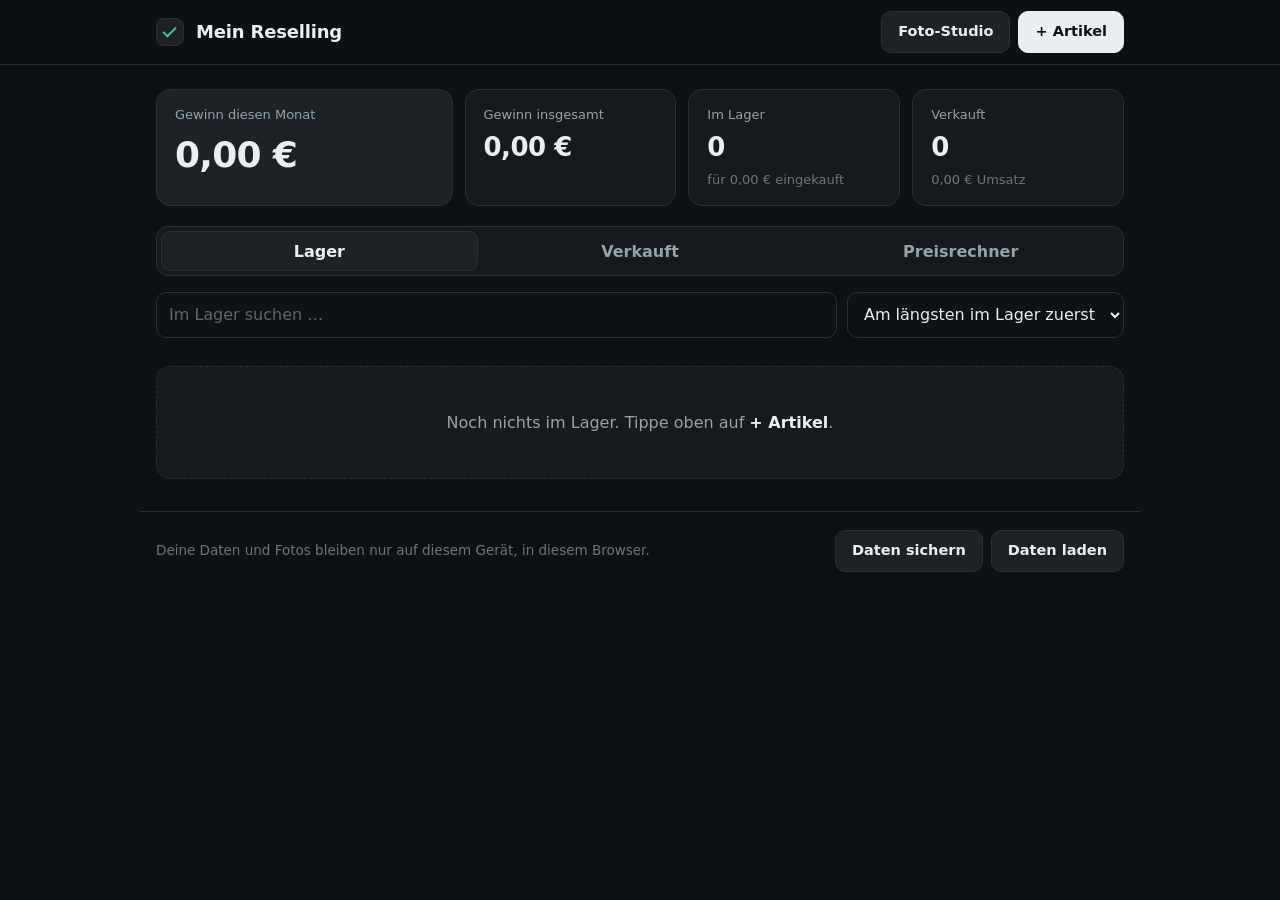
<file: index.html>
<!doctype html>
<html lang="de">
<head>
  <meta charset="utf-8">
  <meta name="viewport" content="width=device-width, initial-scale=1, viewport-fit=cover">
  <title>Mein Reselling</title>
  <meta name="theme-color" content="#0E1113">
  <meta name="color-scheme" content="dark">
  <link rel="manifest" href="manifest.webmanifest">
  <link rel="apple-touch-icon" href="icon-180.png">
  <meta name="apple-mobile-web-app-capable" content="yes">
  <meta name="apple-mobile-web-app-status-bar-style" content="black-translucent">
  <meta name="apple-mobile-web-app-title" content="Reselling">
  <link rel="icon" href="data:image/svg+xml,%3Csvg xmlns='http://www.w3.org/2000/svg' viewBox='0 0 32 32'%3E%3Crect width='32' height='32' rx='8' fill='%23171C1F'/%3E%3Cpath d='M9 17l5 5 9-12' stroke='%2346C08E' stroke-width='3' fill='none' stroke-linecap='round' stroke-linejoin='round'/%3E%3C/svg%3E">
  <link rel="stylesheet" href="style.css">
</head>
<body>
  <header class="kopf">
    <div class="breite">
      <div class="marke-name">
        <span class="logo" aria-hidden="true"></span>
        <h1>Mein Reselling</h1>
      </div>
      <div class="kopf-knoepfe">
        <a class="knopf" href="fotos.html">Foto-Studio</a>
        <button class="knopf knopf-hell kopf-neu" type="button" data-neu>+ Artikel</button>
      </div>
    </div>
  </header>

  <main class="breite">
    <!-- Kennzahlen -->
    <section class="zahlen" aria-label="Übersicht">
      <div class="zahl zahl-gross">
        <span class="zahl-name">Gewinn diesen Monat</span>
        <strong id="z-monat">0 €</strong>
      </div>
      <div class="zahl">
        <span class="zahl-name">Gewinn insgesamt</span>
        <strong id="z-gesamt">0 €</strong>
      </div>
      <div class="zahl">
        <span class="zahl-name">Im Lager</span>
        <strong id="z-lager">0</strong>
        <small id="z-lagerwert">für 0 € eingekauft</small>
      </div>
      <div class="zahl">
        <span class="zahl-name">Verkauft</span>
        <strong id="z-verkauft">0</strong>
        <small id="z-umsatz">0 € Umsatz</small>
      </div>
    </section>

    <!-- Reiter -->
    <nav class="reiter" role="tablist" aria-label="Bereiche">
      <button role="tab" type="button" aria-selected="true" aria-controls="t-lager" id="r-lager">Lager</button>
      <button role="tab" type="button" aria-selected="false" aria-controls="t-verkauft" id="r-verkauft">Verkauft</button>
      <button role="tab" type="button" aria-selected="false" aria-controls="t-rechner" id="r-rechner">Preisrechner</button>
    </nav>

    <!-- Lager -->
    <section class="tafel" role="tabpanel" id="t-lager" aria-labelledby="r-lager">
      <div class="werkzeug">
        <input type="search" id="suche-lager" placeholder="Im Lager suchen …" aria-label="Im Lager suchen">
        <select id="sort-lager" aria-label="Sortierung">
          <option value="alt">Am längsten im Lager zuerst</option>
          <option value="neu">Neueste zuerst</option>
          <option value="name">Nach Name</option>
        </select>
      </div>
      <ul class="liste" id="liste-lager"></ul>
      <p class="leer" id="leer-lager" hidden></p>
    </section>

    <!-- Verkauft -->
    <section class="tafel" role="tabpanel" id="t-verkauft" aria-labelledby="r-verkauft" hidden>
      <div class="werkzeug">
        <input type="search" id="suche-verkauft" placeholder="In Verkäufen suchen …" aria-label="In Verkäufen suchen">
        <select id="monat-verkauft" aria-label="Monat"></select>
      </div>
      <p class="summe" id="summe-verkauft"></p>
      <ul class="liste" id="liste-verkauft"></ul>
      <p class="leer" id="leer-verkauft" hidden>In diesem Zeitraum wurde noch nichts verkauft.</p>
    </section>

    <!-- Preisrechner -->
    <section class="tafel" role="tabpanel" id="t-rechner" aria-labelledby="r-rechner" hidden>
      <form class="rechner" id="rechner" autocomplete="off">
        <label>Einkaufspreis
          <span class="euro"><input id="p-einkauf" inputmode="decimal" placeholder="0,00"></span>
        </label>
        <label>Sonstige Kosten <small>(z. B. Reinigung, Verpackung)</small>
          <span class="euro"><input id="p-kosten" inputmode="decimal" placeholder="0,00"></span>
        </label>
        <label>Wunschgewinn
          <span class="euro"><input id="p-wunsch" inputmode="decimal" placeholder="10,00"></span>
        </label>
        <label>Mindestgewinn <small>(darunter verkaufst du nicht)</small>
          <span class="euro"><input id="p-mindest" inputmode="decimal" placeholder="5,00"></span>
        </label>
      </form>
      <div class="ergebnis" aria-live="polite">
        <div>
          <span>Preis ansetzen</span>
          <strong id="p-ansetzen">–</strong>
        </div>
        <div>
          <span>Bei Preisvorschlägen nicht unter</span>
          <strong id="p-unter">–</strong>
        </div>
        <p id="p-hinweis">Auf Vinted zahlt der Käufer Versand und Käuferschutz. Du bekommst den Preis, den du ansetzt.</p>
      </div>
    </section>
  </main>

  <footer class="fuss breite">
    <p>Deine Daten und Fotos bleiben nur auf diesem Gerät, in diesem Browser.</p>
    <div class="fuss-knoepfe">
      <button class="knopf" type="button" id="sichern">Daten sichern</button>
      <label class="knopf" for="laden">Daten laden</label>
      <input type="file" id="laden" accept="application/json,.json" hidden>
    </div>
  </footer>

  <!-- Fenster: Artikel anlegen / bearbeiten -->
  <dialog class="fenster" id="f-artikel" aria-labelledby="f-artikel-titel">
    <form method="dialog" id="form-artikel" autocomplete="off">
      <h2 id="f-artikel-titel">Neuer Artikel</h2>

      <div class="foto-feld">
        <span class="foto-titel">Fotos <small id="foto-hinweis">Das erste Foto erscheint in der Liste.</small></span>
        <div class="foto-reihe" id="foto-reihe">
          <label class="foto-plus" for="foto-datei" id="foto-waehlen"><span aria-hidden="true">+</span>Foto</label>
        </div>
        <input type="file" id="foto-datei" accept="image/*" multiple hidden>
      </div>

      <label>Was ist es? *
        <input name="name" required maxlength="80" placeholder="z. B. Nike Hoodie grau">
      </label>
      <div class="zwei">
        <label>Marke
          <input name="marke" maxlength="40">
        </label>
        <label>Größe
          <input name="groesse" maxlength="20">
        </label>
      </div>
      <div class="zwei">
        <label>Einkaufspreis *
          <span class="euro"><input name="einkauf" required inputmode="decimal" placeholder="0,00"></span>
        </label>
        <label>Sonstige Kosten <small>(Reinigung …)</small>
          <span class="euro"><input name="kosten" inputmode="decimal" placeholder="0,00"></span>
        </label>
      </div>
      <label>Notiz
        <textarea name="notiz" rows="2" maxlength="300"></textarea>
      </label>
      <p class="fehler" id="fehler-artikel" role="alert" hidden></p>
      <div class="fenster-knoepfe">
        <button class="knopf knopf-rot" type="button" id="loeschen" hidden>Löschen</button>
        <span class="platz"></span>
        <button class="knopf" type="button" data-schliessen>Abbrechen</button>
        <button class="knopf knopf-hell" type="submit" value="ok">Speichern</button>
      </div>
    </form>
  </dialog>

  <!-- Fenster: verkauft -->
  <dialog class="fenster" id="f-verkauf" aria-labelledby="f-verkauf-titel">
    <form method="dialog" id="form-verkauf" autocomplete="off">
      <h2 id="f-verkauf-titel">Verkauft</h2>
      <p class="fenster-unter" id="verkauf-name"></p>
      <div class="zwei">
        <label>Verkaufspreis *
          <span class="euro"><input name="verkauf" required inputmode="decimal" placeholder="0,00"></span>
        </label>
        <label>Deine Versandkosten <small>(meist 0)</small>
          <span class="euro"><input name="versand" inputmode="decimal" placeholder="0,00"></span>
        </label>
      </div>
      <p class="vorschau" id="verkauf-gewinn" aria-live="polite"></p>
      <p class="fehler" id="fehler-verkauf" role="alert" hidden></p>
      <div class="fenster-knoepfe">
        <button class="knopf" type="button" id="zurueck-lager" hidden>Zurück ins Lager</button>
        <span class="platz"></span>
        <button class="knopf" type="button" data-schliessen>Abbrechen</button>
        <button class="knopf knopf-hell" type="submit" value="ok">Speichern</button>
      </div>
    </form>
  </dialog>

  <!-- runder Knopf unten rechts, nur am Handy sichtbar -->
  <button class="schwebe-knopf" type="button" data-neu aria-label="Artikel hinzufügen">+</button>

  <p class="toast" id="toast" role="status" aria-live="polite"></p>
  <script src="app.js"></script>
</body>
</html>
</file>
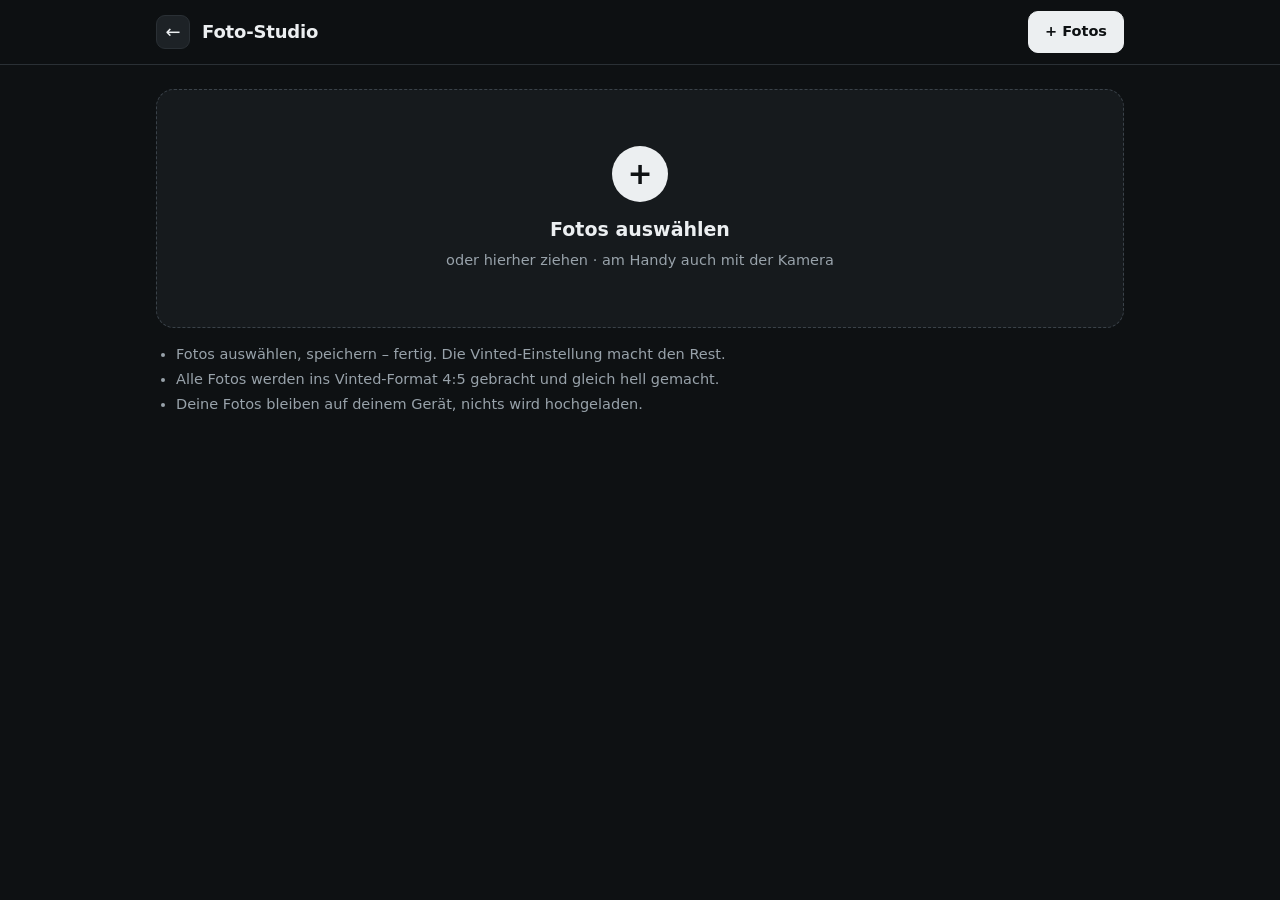
<file: fotos.html>
<!doctype html>
<html lang="de">
<head>
  <meta charset="utf-8">
  <meta name="viewport" content="width=device-width, initial-scale=1, viewport-fit=cover">
  <title>Foto-Studio – Mein Reselling</title>
  <meta name="theme-color" content="#0E1113">
  <meta name="color-scheme" content="dark">
  <link rel="manifest" href="manifest.webmanifest">
  <link rel="apple-touch-icon" href="icon-180.png">
  <link rel="icon" href="data:image/svg+xml,%3Csvg xmlns='http://www.w3.org/2000/svg' viewBox='0 0 32 32'%3E%3Crect width='32' height='32' rx='8' fill='%23171C1F'/%3E%3Cpath d='M9 17l5 5 9-12' stroke='%2346C08E' stroke-width='3' fill='none' stroke-linecap='round' stroke-linejoin='round'/%3E%3C/svg%3E">
  <link rel="stylesheet" href="style.css">
  <link rel="stylesheet" href="fotos.css">
</head>
<body class="studio">
  <header class="kopf">
    <div class="breite">
      <div class="marke-name">
        <a class="zurueck" href="./" aria-label="Zurück zu Mein Reselling">←</a>
        <h1>Foto-Studio</h1>
      </div>
      <label class="knopf knopf-hell" for="fotos-datei">+ Fotos</label>
    </div>
  </header>

  <main class="breite">
    <input type="file" id="fotos-datei" accept="image/*" multiple hidden>

    <!-- Start: noch keine Fotos -->
    <section class="ablage" id="ablage">
      <label class="ablage-feld" for="fotos-datei">
        <span class="ablage-plus" aria-hidden="true">+</span>
        <strong>Fotos auswählen</strong>
        <span>oder hierher ziehen · am Handy auch mit der Kamera</span>
      </label>
      <ul class="ablage-liste">
        <li>Fotos auswählen, speichern – fertig. Die Vinted-Einstellung macht den Rest.</li>
        <li>Alle Fotos werden ins Vinted-Format 4:5 gebracht und gleich hell gemacht.</li>
        <li>Deine Fotos bleiben auf deinem Gerät, nichts wird hochgeladen.</li>
      </ul>
    </section>

    <!-- Bearbeiten -->
    <section class="werkbank" id="werkbank" hidden>
      <div class="vinted-kopf">
        <span class="vinted-haken" aria-hidden="true"></span>
        <div>
          <strong>Vinted-Einstellung ist aktiv</strong>
          <p>Hochformat 4:5, automatisch aufgehellt, etwas mehr Kontrast und Farbe. Du musst nichts einstellen – einfach unten speichern.</p>
        </div>
      </div>

      <details class="fein">
        <summary>Feineinstellungen <small>(musst du nicht ändern)</small></summary>
      <div class="regler-feld">
        <div class="gruppe">
          <span class="gruppe-name" id="format-name">Format</span>
          <div class="formate" role="radiogroup" aria-labelledby="format-name">
            <button type="button" role="radio" aria-checked="true" data-format="0.8">Vinted 4:5</button>
            <button type="button" role="radio" aria-checked="false" data-format="1">Quadrat 1:1</button>
            <button type="button" role="radio" aria-checked="false" data-format="0.75">Hoch 3:4</button>
          </div>
        </div>

        <label class="schalter">
          <input type="checkbox" id="auto" checked>
          <span>Automatisch aufhellen <small>(macht alle Fotos gleich hell)</small></span>
        </label>

        <div class="regler">
          <label for="r-hell">Helligkeit <output id="o-hell">0</output></label>
          <input type="range" id="r-hell" min="-40" max="40" value="0" step="1">
          <label for="r-kontrast">Kontrast <output id="o-kontrast">0</output></label>
          <input type="range" id="r-kontrast" min="-30" max="40" value="0" step="1">
          <label for="r-farbe">Farbe <output id="o-farbe">0</output></label>
          <input type="range" id="r-farbe" min="-50" max="50" value="0" step="1">
          <label for="r-waerme">Wärme <output id="o-waerme">0</output></label>
          <input type="range" id="r-waerme" min="-30" max="30" value="0" step="1">
        </div>

        <div class="regler-knoepfe">
          <button class="knopf knopf-klein" type="button" id="zuruecksetzen">Zurück zur Vinted-Einstellung</button>
          <button class="knopf knopf-klein" type="button" id="vorher" aria-pressed="false">Original zeigen</button>
        </div>
      </div>
      </details>

      <div class="ergebnis-feld">
        <p class="tipp">Tipp: Ist etwas abgeschnitten, das Foto mit dem Finger verschieben.</p>
        <ul class="bilder" id="bilder"></ul>
        <div class="speichern-leiste">
          <button class="knopf knopf-hell" type="button" id="alle-speichern">Alle speichern</button>
          <button class="knopf" type="button" id="teilen" hidden>Teilen / in Galerie</button>
          <button class="knopf knopf-rot" type="button" id="alle-weg">Alle entfernen</button>
        </div>
      </div>
    </section>
  </main>

  <p class="toast" id="toast" role="status" aria-live="polite"></p>
  <script src="fotos.js"></script>
</body>
</html>
</file>
<file: style.css>
/* Mein Reselling – dunkle Gestaltung */
:root {
  --grund: #0E1113;
  --flaeche: #161A1D;
  --flaeche-2: #1D2226;
  --linie: #2A3035;
  --tinte: #ECEFF1;
  --leise: #98A2AA;
  --gedeckt: #6B757D;
  --hell: #ECEFF1;
  --plus: #46C08E;
  --minus: #F2705E;
  --gelb: #E2B54A;
  --rund: 14px;
}
*, *::before, *::after { box-sizing: border-box; }
[hidden] { display: none !important; }
html { -webkit-text-size-adjust: 100%; color-scheme: dark; }
body {
  margin: 0;
  background: var(--grund);
  color: var(--tinte);
  font-family: Inter, system-ui, -apple-system, "Segoe UI", Roboto, "Helvetica Neue", Arial, sans-serif;
  font-size: 16px;
  line-height: 1.45;
  -webkit-font-smoothing: antialiased;
}
button, input, select, textarea { font: inherit; color: inherit; }
:focus-visible { outline: 2px solid #7FB2FF; outline-offset: 2px; }
.breite { width: 100%; max-width: 1000px; margin: 0 auto; padding: 0 16px; }
.plus { color: var(--plus); }
.minus { color: var(--minus); }

/* Kopf */
.kopf { position: sticky; top: 0; z-index: 5; background: rgba(14, 17, 19, .92); backdrop-filter: blur(10px); border-bottom: 1px solid var(--linie); padding-top: env(safe-area-inset-top); }
.kopf .breite { display: flex; align-items: center; justify-content: space-between; height: 64px; }
.marke-name { display: flex; align-items: center; gap: 12px; }
.logo { width: 28px; height: 28px; border-radius: 8px; background: var(--flaeche-2); border: 1px solid var(--linie); position: relative; }
.logo::after { content: ""; position: absolute; left: 9px; top: 5px; width: 7px; height: 13px; border: solid var(--plus); border-width: 0 2.5px 2.5px 0; transform: rotate(45deg); }
.kopf h1 { margin: 0; font-size: 18px; font-weight: 650; letter-spacing: -.01em; }
.kopf-knoepfe { display: flex; gap: 8px; }

/* Knöpfe */
.knopf {
  display: inline-flex; align-items: center; justify-content: center; gap: 6px;
  min-height: 42px; padding: 0 16px; border-radius: 10px;
  border: 1px solid var(--linie); background: var(--flaeche-2); color: var(--tinte);
  font-weight: 600; font-size: 14.5px; cursor: pointer; text-decoration: none; white-space: nowrap;
  transition: transform .12s ease, background-color .15s ease, border-color .15s ease;
}
.knopf:hover { background: #242A2F; border-color: #3A4249; }
.knopf:active { transform: scale(.97); }
.knopf-hell { background: var(--hell); border-color: var(--hell); color: #0E1113; }
.knopf-hell:hover { background: #FFFFFF; border-color: #FFFFFF; }
.knopf-rot { color: var(--minus); border-color: #4A2A27; background: transparent; }
.knopf-rot:hover { background: #2A1A18; border-color: #5C322D; }
.knopf-leise { background: transparent; }
.knopf-klein { min-height: 36px; padding: 0 12px; font-size: 13.5px; border-radius: 9px; }

/* Kennzahlen */
.zahlen { display: grid; grid-template-columns: 1.4fr 1fr 1fr 1fr; gap: 12px; margin: 24px 0 20px; }
.zahl { background: var(--flaeche); border: 1px solid var(--linie); border-radius: var(--rund); padding: 16px 18px; display: flex; flex-direction: column; gap: 4px; }
.zahl-name { font-size: 13px; color: var(--leise); }
.zahl strong { font-size: 26px; font-weight: 650; letter-spacing: -.02em; font-variant-numeric: tabular-nums; }
.zahl small { color: var(--gedeckt); font-size: 13px; }
.zahl-gross { background: var(--flaeche-2); }
.zahl-gross strong { font-size: 36px; }

/* Reiter */
.reiter { display: flex; gap: 4px; background: var(--flaeche); border: 1px solid var(--linie); padding: 4px; border-radius: 12px; margin-bottom: 16px; }
.reiter button { flex: 1; min-height: 40px; border: 0; border-radius: 9px; background: transparent; font-weight: 600; color: var(--leise); cursor: pointer; transition: background-color .15s, color .15s; }
.reiter button:hover { color: var(--tinte); }
.reiter button[aria-selected="true"] { background: var(--flaeche-2); color: var(--tinte); box-shadow: inset 0 0 0 1px var(--linie); }

/* Werkzeugleiste */
.werkzeug { display: flex; gap: 10px; margin-bottom: 12px; }
.werkzeug input { flex: 1; min-width: 0; }
.werkzeug select { width: auto; flex: none; }

/* Listen: Foto – Name – Preis */
.liste { list-style: none; margin: 0; padding: 0; display: grid; gap: 8px; }
.eintrag {
  display: grid; grid-template-columns: 72px 1fr auto; grid-template-areas: "foto text preis" "foto aktionen aktionen";
  column-gap: 16px; row-gap: 10px; align-items: center;
  background: var(--flaeche); border: 1px solid var(--linie); border-radius: var(--rund); padding: 12px;
  transition: border-color .15s;
}
.eintrag:hover { border-color: #353C42; }
.foto { grid-area: foto; width: 72px; height: 72px; border-radius: 10px; overflow: hidden; background: var(--flaeche-2); border: 1px solid var(--linie); display: grid; place-items: center; align-self: start; }
.foto img { width: 100%; height: 100%; object-fit: cover; display: block; }
.foto span { font-size: 26px; font-weight: 650; color: var(--gedeckt); }
.text { grid-area: text; min-width: 0; }
.text h3 { margin: 0 0 3px; font-size: 16.5px; font-weight: 650; white-space: nowrap; overflow: hidden; text-overflow: ellipsis; }
.text .info { color: var(--leise); font-size: 13.5px; display: flex; flex-wrap: wrap; gap: 6px 8px; align-items: center; }
.preis { grid-area: preis; text-align: right; font-weight: 650; font-size: 17px; font-variant-numeric: tabular-nums; }
.preis small { display: block; font-weight: 400; font-size: 12.5px; color: var(--gedeckt); }
.preis small.plus { color: var(--plus); font-weight: 600; }
.preis small.minus { color: var(--minus); font-weight: 600; }
.aktionen { grid-area: aktionen; display: flex; gap: 8px; flex-wrap: wrap; }
.etikett { display: inline-block; padding: 1px 8px; border-radius: 6px; font-size: 12.5px; font-weight: 600; background: var(--flaeche-2); color: var(--leise); border: 1px solid var(--linie); }
.etikett-alt { color: var(--gelb); border-color: #4A3F22; background: #221E14; }
.etikett-sehr-alt { color: var(--minus); border-color: #4A2A27; background: #241615; }
.summe { margin: 0 0 12px; color: var(--leise); font-size: 14.5px; }
.summe b { color: var(--tinte); }
.summe b.plus { color: var(--plus); }
.summe b.minus { color: var(--minus); }
.leer { text-align: center; color: var(--leise); padding: 44px 16px; background: var(--flaeche); border: 1px dashed var(--linie); border-radius: var(--rund); }
.leer b { color: var(--tinte); }

/* Preisrechner */
#t-rechner:not([hidden]) { display: grid; grid-template-columns: 1fr 1fr; gap: 16px; align-items: start; }
.rechner { background: var(--flaeche); border: 1px solid var(--linie); border-radius: var(--rund); padding: 18px; display: grid; gap: 14px; }
.ergebnis { background: var(--flaeche-2); border: 1px solid var(--linie); border-radius: var(--rund); padding: 22px; display: grid; gap: 18px; }
.ergebnis div { display: flex; flex-direction: column; gap: 2px; }
.ergebnis span { color: var(--leise); font-size: 14px; }
.ergebnis strong { font-size: 40px; font-weight: 650; letter-spacing: -.02em; font-variant-numeric: tabular-nums; }
.ergebnis div:first-child strong { color: var(--plus); }
.ergebnis p { margin: 0; font-size: 14px; color: var(--leise); padding-top: 14px; border-top: 1px solid var(--linie); }

/* Formulare */
label { display: grid; gap: 6px; font-weight: 600; font-size: 14.5px; }
label small, .foto-knoepfe small { font-weight: 400; color: var(--gedeckt); }
input:not([type="file"]), select, textarea {
  width: 100%; min-height: 44px; border: 1px solid var(--linie); border-radius: 10px;
  background: #0F1215; padding: 10px 12px; font-weight: 400;
}
input::placeholder, textarea::placeholder { color: #5E676E; }
textarea { resize: vertical; }
input:focus, select:focus, textarea:focus { border-color: #5A6670; outline: none; box-shadow: 0 0 0 3px rgba(127, 178, 255, .18); }
.euro { position: relative; display: block; }
.euro input { padding-right: 34px; }
.euro::after { content: "€"; position: absolute; right: 13px; top: 50%; transform: translateY(-50%); color: var(--gedeckt); font-weight: 400; pointer-events: none; }
.zwei { display: grid; grid-template-columns: 1fr 1fr; gap: 12px; }
.fehler { margin: 0; color: var(--minus); font-weight: 600; }
input[type="date"]::-webkit-calendar-picker-indicator { filter: invert(.8); }

/* Fotos im Fenster */
.foto-feld { display: grid; gap: 8px; }
.foto-titel { font-weight: 600; font-size: 14.5px; }
.foto-titel small { font-weight: 400; color: var(--gedeckt); margin-left: 6px; }
.foto-reihe { display: flex; gap: 8px; overflow-x: auto; padding-bottom: 2px; }
.foto-teil, .foto-plus { position: relative; flex: none; width: 84px; height: 84px; border-radius: 12px; overflow: hidden; }
.foto-teil { border: 1px solid var(--linie); padding: 0; background: #0F1215; cursor: pointer; }
.foto-teil img { width: 100%; height: 100%; object-fit: cover; display: block; }
.foto-teil.titelbild { border: 2px solid var(--hell); }
.foto-teil .titel-marke { position: absolute; left: 4px; bottom: 4px; padding: 1px 6px; border-radius: 5px; background: var(--hell); color: #0E1113; font-size: 11px; font-weight: 700; }
.foto-weg { position: absolute; right: 4px; top: 4px; width: 26px; height: 26px; border-radius: 50%; border: 0; background: rgba(0, 0, 0, .72); color: #fff; font-size: 15px; line-height: 1; cursor: pointer; display: grid; place-items: center; }
.foto-weg:hover { background: var(--minus); }
.foto-plus { display: grid; place-content: center; justify-items: center; gap: 0; border: 1px dashed #3A4249; background: #0F1215; color: var(--leise); font-size: 13px; font-weight: 600; cursor: pointer; }
.foto-plus span { font-size: 26px; line-height: 1; font-weight: 400; }
.foto-plus:hover { border-color: #5A6670; color: var(--tinte); }
.foto .anzahl { position: absolute; right: 4px; bottom: 4px; min-width: 20px; padding: 0 5px; border-radius: 6px; background: rgba(0, 0, 0, .72); color: #fff; font-size: 11px; font-weight: 700; line-height: 18px; text-align: center; }
.foto { position: relative; }

/* Fenster */
.fenster { width: min(540px, calc(100% - 24px)); max-height: calc(100% - 24px); border: 1px solid var(--linie); border-radius: 16px; padding: 0; background: var(--flaeche); color: var(--tinte); box-shadow: 0 30px 80px -20px rgba(0, 0, 0, .7); }
.fenster::backdrop { background: rgba(0, 0, 0, .6); backdrop-filter: blur(2px); }
.fenster form { padding: 22px; display: grid; gap: 14px; }
.fenster h2 { margin: 0; font-size: 20px; font-weight: 650; }
.fenster-unter { margin: -8px 0 0; color: var(--leise); }
.fenster-knoepfe { display: flex; gap: 8px; align-items: center; margin-top: 4px; flex-wrap: wrap; }
.platz { flex: 1; }
.vorschau { margin: 0; padding: 12px 14px; border-radius: 10px; background: var(--flaeche-2); border: 1px solid var(--linie); font-weight: 600; }
.vorschau:empty { display: none; }

/* Fuß */
.fuss { display: flex; justify-content: space-between; align-items: center; gap: 12px; flex-wrap: wrap; margin-top: 32px; padding-top: 18px; padding-bottom: calc(32px + env(safe-area-inset-bottom)); color: var(--gedeckt); font-size: 13.5px; border-top: 1px solid var(--linie); }
.fuss p { margin: 0; }
.fuss-knoepfe { display: flex; gap: 8px; }

/* Meldung unten */
.toast { position: fixed; left: 50%; bottom: calc(24px + env(safe-area-inset-bottom)); transform: translate(-50%, 20px); margin: 0; padding: 12px 18px; border-radius: 10px; background: var(--hell); color: #0E1113; font-weight: 600; opacity: 0; pointer-events: none; transition: opacity .2s, transform .2s; box-shadow: 0 10px 30px rgba(0, 0, 0, .5); }
.toast.zeigen { opacity: 1; transform: translate(-50%, 0); }

/* Runder Knopf: nur am Handy */
.schwebe-knopf { display: none; }

/* Handy */
@media (max-width: 720px) {
  /* Leiste mit den Bereichen unten am Daumen, + als runder Knopf darüber */
  .kopf-neu { display: none; }
  .reiter {
    position: fixed; left: 12px; right: 12px; bottom: calc(12px + env(safe-area-inset-bottom)); z-index: 6;
    margin: 0; padding: 5px; background: rgba(22, 26, 29, .94); backdrop-filter: blur(12px);
    box-shadow: 0 12px 40px rgba(0, 0, 0, .55);
  }
  .reiter button { min-height: 46px; }
  .schwebe-knopf {
    display: grid; place-items: center; position: fixed; right: 16px; z-index: 7;
    bottom: calc(86px + env(safe-area-inset-bottom)); width: 58px; height: 58px; border-radius: 50%;
    border: 0; background: var(--hell); color: #0E1113; font-size: 32px; font-weight: 400; line-height: 1; cursor: pointer;
    box-shadow: 0 10px 30px rgba(0, 0, 0, .55); transition: transform .12s ease;
  }
  .schwebe-knopf:active { transform: scale(.94); }
  body[data-reiter="r-rechner"] .schwebe-knopf { display: none; }
  .fuss { padding-bottom: calc(150px + env(safe-area-inset-bottom)); }
  /* Meldungen oben, damit sie nichts in der Liste verdecken */
  .toast { bottom: auto; top: calc(74px + env(safe-area-inset-top)); transform: translate(-50%, -12px); }
  .toast.zeigen { transform: translate(-50%, 0); }
  /* Preisrechner: Ergebnis zuerst, Eingaben darunter */
  .ergebnis { order: -1; padding: 16px 18px; gap: 10px; grid-template-columns: 1fr 1fr; }
  .ergebnis strong { font-size: 30px; }
  .ergebnis p { grid-column: 1 / -1; padding-top: 10px; font-size: 13px; }
  /* Fenster fahren von unten hoch und nutzen die ganze Breite */
  .fenster {
    width: 100%; max-width: none; max-height: 92dvh; margin: auto 0 0; border-radius: 18px 18px 0 0;
    border-bottom: 0; animation: hoch .22s ease-out;
  }
  .fenster form { padding: 20px 16px calc(20px + env(safe-area-inset-bottom)); }
  .fenster-knoepfe .knopf { flex: 1; }
  .fenster-knoepfe .platz { display: none; }

  .zahlen { grid-template-columns: repeat(3, 1fr); gap: 8px; margin-top: 16px; }
  .zahl-gross { grid-column: 1 / -1; }
  .zahl { padding: 12px; }
  .zahl-name { font-size: 12.5px; }
  .zahl strong { font-size: 19px; }
  .zahl small { font-size: 12px; }
  .zahl-gross strong { font-size: 32px; }
  #t-rechner:not([hidden]) { grid-template-columns: 1fr; }
  .werkzeug { flex-direction: column; }
  .werkzeug select { width: 100%; }
  .zwei { grid-template-columns: 1fr; }
  .eintrag { grid-template-columns: 60px 1fr auto; column-gap: 12px; padding: 10px; }
  .foto { width: 60px; height: 60px; }
  .aktionen .knopf { flex: 1; }
}
@keyframes hoch { from { transform: translateY(40px); opacity: 0; } to { transform: none; opacity: 1; } }
@media (prefers-reduced-motion: reduce) {
  *, *::before, *::after { transition: none !important; animation: none !important; }
}
</file>
<file: fotos.css>
/* Foto-Studio – baut auf style.css auf */
.zurueck { display: grid; place-items: center; width: 34px; height: 34px; border-radius: 9px; border: 1px solid var(--linie); background: var(--flaeche-2); color: var(--tinte); text-decoration: none; font-size: 18px; }
.zurueck:hover { background: #242A2F; }
.kopf label.knopf { cursor: pointer; }

/* Start */
.ablage { margin-top: 24px; display: grid; gap: 16px; }
.ablage-feld {
  display: grid; place-items: center; gap: 6px; text-align: center; padding: 56px 20px; cursor: pointer;
  border: 1.5px dashed #3A4249; border-radius: 18px; background: var(--flaeche); transition: border-color .15s, background-color .15s;
}
.ablage-feld:hover, .ablage.ueber .ablage-feld { border-color: var(--plus); background: #12201A; }
.ablage-plus { width: 56px; height: 56px; border-radius: 50%; display: grid; place-items: center; background: var(--hell); color: #0E1113; font-size: 30px; margin-bottom: 8px; }
.ablage-feld strong { font-size: 19px; }
.ablage-feld span:last-child { color: var(--leise); font-weight: 400; font-size: 14.5px; }
.ablage-liste { margin: 0; padding: 0 0 0 20px; color: var(--leise); font-size: 14.5px; display: grid; gap: 4px; }

/* Werkbank: oben die Vinted-Einstellung, darunter die Fotos */
.werkbank:not([hidden]) { display: grid; gap: 14px; margin-top: 24px; }
.vinted-kopf { display: flex; gap: 14px; align-items: flex-start; padding: 14px 16px; border-radius: var(--rund); background: #12241C; border: 1px solid #1F4A37; }
.vinted-kopf strong { color: var(--plus); font-size: 16px; }
.vinted-kopf p { margin: 2px 0 0; color: #B9D9C9; font-size: 14px; }
.vinted-haken { flex: none; width: 26px; height: 26px; border-radius: 50%; background: var(--plus); position: relative; margin-top: 1px; }
.vinted-haken::after { content: ""; position: absolute; left: 9px; top: 5px; width: 6px; height: 11px; border: solid #0E1113; border-width: 0 2.5px 2.5px 0; transform: rotate(45deg); }
.fein { background: var(--flaeche); border: 1px solid var(--linie); border-radius: var(--rund); }
.fein summary { cursor: pointer; padding: 12px 16px; font-weight: 600; font-size: 14.5px; color: var(--leise); list-style-position: inside; }
.fein summary small { font-weight: 400; color: var(--gedeckt); }
.fein[open] summary { color: var(--tinte); border-bottom: 1px solid var(--linie); }
.regler-feld { padding: 16px; display: grid; gap: 18px; grid-template-columns: 1fr 1fr; align-items: start; }
.regler-feld .gruppe, .regler-feld .schalter { grid-column: 1; }
.regler-feld .regler { grid-column: 2; grid-row: 1 / span 3; }
.regler-feld .regler-knoepfe { grid-column: 1; }
.gruppe { display: grid; gap: 8px; }
.gruppe-name { font-weight: 600; font-size: 14.5px; }
.formate { display: grid; grid-template-columns: repeat(3, 1fr); gap: 6px; }
.formate button { min-height: 40px; border-radius: 9px; border: 1px solid var(--linie); background: var(--flaeche-2); color: var(--leise); font-weight: 600; font-size: 13px; cursor: pointer; }
.formate button[aria-checked="true"] { background: var(--hell); border-color: var(--hell); color: #0E1113; }
.schalter { display: flex; gap: 10px; align-items: flex-start; cursor: pointer; font-weight: 600; }
.schalter input { width: 20px; height: 20px; min-height: 0; margin: 2px 0 0; padding: 0; flex: none; accent-color: var(--plus); }
.schalter small { display: block; font-weight: 400; }
.regler { display: grid; gap: 4px 0; }
.regler label { display: flex; justify-content: space-between; font-size: 14px; margin-top: 8px; }
.regler output { color: var(--leise); font-variant-numeric: tabular-nums; font-weight: 400; }
.regler input[type="range"] { width: 100%; min-height: 28px; padding: 0; border: 0; background: transparent; box-shadow: none; accent-color: var(--hell); }
.regler-knoepfe { display: flex; gap: 8px; flex-wrap: wrap; }
.regler-knoepfe .knopf[aria-pressed="true"] { background: var(--hell); color: #0E1113; border-color: var(--hell); }

.tipp { margin: 0 0 10px; color: var(--leise); font-size: 14px; }
.bilder { list-style: none; margin: 0; padding: 0; display: grid; grid-template-columns: repeat(auto-fill, minmax(210px, 1fr)); gap: 12px; }
.bild { background: var(--flaeche); border: 1px solid var(--linie); border-radius: var(--rund); padding: 8px; display: grid; gap: 8px; }
.bild canvas { width: 100%; height: auto; display: block; border-radius: 9px; background: #0F1215; cursor: grab; touch-action: none; }
.bild canvas:active { cursor: grabbing; }
.bild-knoepfe { display: flex; gap: 6px; }
.bild-knoepfe .knopf { flex: 1; }
.bild-knoepfe .knopf-rot { flex: none; width: 36px; padding: 0; }
.speichern-leiste { position: sticky; bottom: calc(12px + env(safe-area-inset-bottom)); display: flex; gap: 8px; flex-wrap: wrap; margin-top: 16px; padding: 10px; background: rgba(14, 17, 19, .94); backdrop-filter: blur(10px); border: 1px solid var(--linie); border-radius: var(--rund); }
#alle-speichern { min-width: 200px; }

@media (max-width: 760px) {
  .regler-feld { grid-template-columns: 1fr; }
  .regler-feld .gruppe, .regler-feld .schalter, .regler-feld .regler, .regler-feld .regler-knoepfe { grid-column: 1; grid-row: auto; }
  .bilder { grid-template-columns: repeat(2, 1fr); gap: 8px; }
  .bild { padding: 6px; }
  .speichern-leiste .knopf { flex: 1; }
  #alle-speichern { flex-basis: 100%; min-width: 0; min-height: 48px; font-size: 16px; }
  .studio .fuss { padding-bottom: 24px; }
}
</file>
